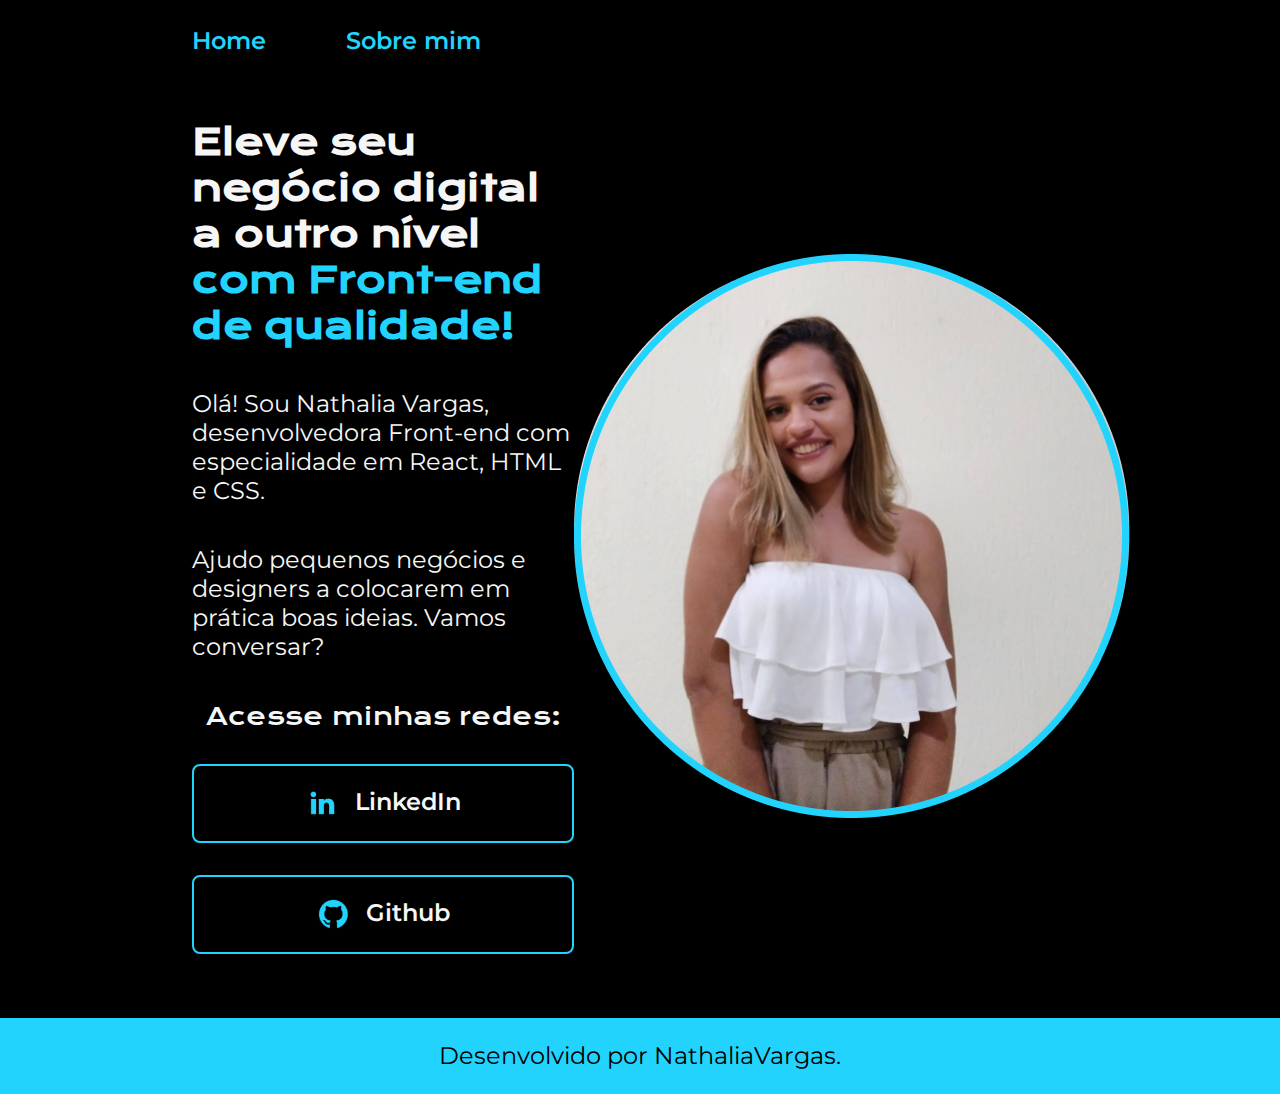
<file: index.html>
<!DOCTYPE html>
<html lang="pt-br">
<head>
    <meta charset="UTF-8">
    <meta http-equiv="X-UA-Compatible" content="IE=edge">
    <meta name="viewport" content="width=device-width, initial-scale=1.0">
    <title>Portfolio - NathaliaVargas</title>
    <!-- <link rel="stylesheet" href="reset.css"> -->
    <link rel="stylesheet" href="./estilos/style.css">
</head>
<body>

    <header class="cabecalho">
        <nav class="cabecalho__menu">
            <a class="cabecalho__menu__link" href="index.html">Home</a>
            <a class="cabecalho__menu__link" href="about.html">Sobre mim</a>
        </nav>
    </header>
    <main class="apresentacao">
        <section class="apresentacao__conteudo">
            <h1 class="apresentacao__conteudo__titulo"> Eleve seu negócio digital a outro nível <strong class="titulo-destaque"> com Front-end de qualidade!</strong></h1>
            
            <p class="apresentacao__conteudo__texto">
                Olá! Sou Nathalia Vargas, desenvolvedora Front-end com especialidade em React, 
                HTML e CSS.
            </p>
            <p class="apresentacao__conteudo__texto">
                Ajudo pequenos negócios e designers a colocarem em prática boas ideias. 
                Vamos conversar?
            </p>
            <div class="apresentacao__link">
                <h2 class="apresentacao__link__titulo">Acesse minhas redes:</h2>
                <a class="apresentacao__link__links" href="https://www.linkedin.com/in/nathalia-vargas-38aa6993/"> <img src="./imagem/linkedin.png">LinkedIn</a>
                <a class="apresentacao__link__links" href="https://github.com/NathaliaVargas"><img src="./imagem/github.png">Github </a>
            </div>
        </section>
        <img src="imagem/imagem.png" alt="Uma foto da Nathalia programando.">
    </main>
    <footer class="rodape">
        <p>Desenvolvido por NathaliaVargas.</p>
    </footer>

</body>
</html>
</file>
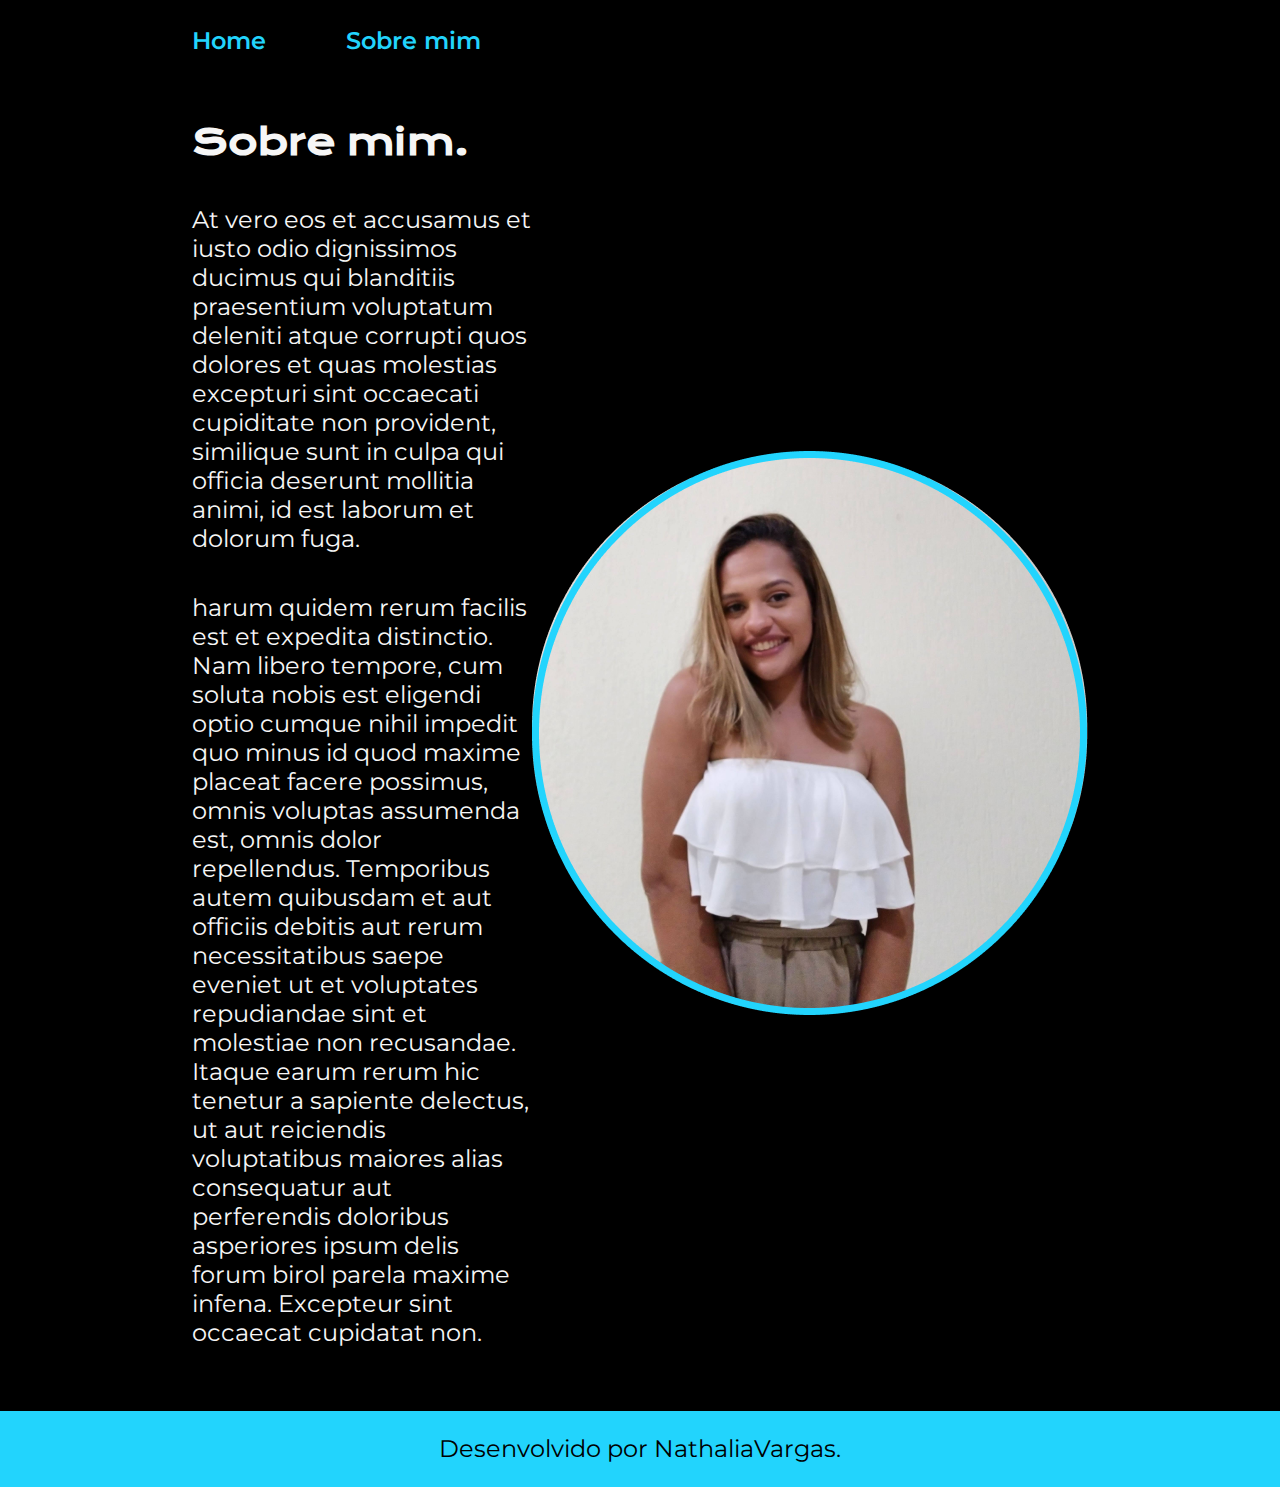
<file: about.html>
<!DOCTYPE html>
<html lang="pt-br">
<head>
    <meta charset="UTF-8">
    <meta http-equiv="X-UA-Compatible" content="IE=edge">
    <meta name="viewport" content="width=device-width, initial-scale=1.0">
    <title>Sobre mim</title>

    <link rel="stylesheet" href="./estilos/style.css">
</head>
<body>
    <header class="cabecalho">
        <nav class="cabecalho__menu">
            <a class="cabecalho__menu__link" href="index.html">Home</a>
            <a class="cabecalho__menu__link" href="about.html">Sobre mim</a>
        </nav>
    </header>
    <main class="sobre">
        <section class="sobre__conteudo">
            <h1 class="sobre__titulo">Sobre mim.</h1>
                <p class="sobre__paragrafo">At vero eos et accusamus et iusto odio dignissimos ducimus qui blanditiis praesentium 
                voluptatum deleniti atque corrupti quos dolores et quas molestias excepturi sint occaecati 
                cupiditate non provident, similique sunt in culpa qui officia deserunt mollitia animi, id est 
                laborum et dolorum fuga. </p>

                <p class="sobre__paragrafo"> harum quidem rerum facilis est et expedita distinctio. Nam libero tempore, cum soluta nobis est
                eligendi optio cumque nihil impedit quo minus id quod maxime placeat facere possimus, omnis 
                voluptas assumenda est, omnis dolor repellendus. Temporibus autem quibusdam et aut officiis 
                debitis aut rerum necessitatibus saepe eveniet ut et voluptates repudiandae sint et molestiae 
                non recusandae. Itaque earum rerum hic tenetur a sapiente delectus, ut aut reiciendis voluptatibus
                maiores alias consequatur aut perferendis doloribus asperiores ipsum delis forum birol parela 
                maxime infena. Excepteur sint occaecat cupidatat non.</p>
        </section>
        <img src="./imagem/imagem.png">
    </main>
    <footer class="rodape">
        <p>Desenvolvido por NathaliaVargas.</p>
    </footer>
</body>
</html>
</file>
<file: estilos/style.css>
/*Limpa Formatacao*/
@import url('https://fonts.googleapis.com/css2?family=Krona+One&family=Montserrat:wght@400;600&display=swap');

* {
    margin: 0;
    padding: 0;
}

/*Inicio da estilização*/

body {
    box-sizing: border-box;
    background-color: black;
    color: #F6F6F6;
    
}

.cabecalho{
    padding: 2% 0 0 15%;
}

.cabecalho__menu{
    display: flex;
    gap: 80px;
}

.cabecalho__menu__link{
    color: #22D4FD;
    font-family: '';
    font-size: 24px;
    font-weight: 600;
    font-family:'Montserrat', sans-serif;
}



a {
    text-decoration: none;
}

.apresentacao {
    padding: 5% 15%;
    display: flex;
    align-items: center;
    justify-content: space-between;
}
.titulo-destaque{
    color: #22D4FD;
}

.apresentacao__conteudo {
    width: 615px;
    display: flex;
    flex-direction: column;
    gap: 40px;
}

.apresentacao__conteudo__titulo {
    font-size: 36px;
    font-family: 'Krona One', sans-serif;
}

.apresentacao__conteudo__texto {
    font-size: 24px;
    font-family:'Montserrat', sans-serif;
}

.apresentacao__link {
    display: flex;
    flex-direction: column;
    justify-content: space-between;
    align-items: center;
    gap: 32px;
}

.apresentacao__link__links {
    gap: 16px;
    width: 378px;
    text-align: center;
    background-color: black;
    color: #F6F6F6;
    display: flex;
    justify-content: center;
    border: 2px solid #22D4FD;
    border-radius: 8px;
    font-size: 24px;
    padding: 21.5px 0;
    font-family:'Montserrat', sans-serif;
    font-weight: 600;
    transition: 1s;
}

.apresentacao__link__links:hover {
    background-color: #272727;
}

.apresentacao__link__titulo {
    font-family:'Krona One', sans-serif;
    font-weight: 400;
    font-size: 24px;
}

.rodape {
    padding: 23.64px;
    color: #000000;
    background-color: #22D4FD;
    text-align: center;
    font-family: 'Montserrat', sans-serif;
    font-size: 24px;
    font-weight: 400;
}

/* Página Sobre mim */

.sobre {
    padding: 5% 15%;
    display: flex;
    align-items: center;
    justify-content: space-between;
}

.sobre__conteudo{
    width: 615px;
    display: flex;
    flex-direction: column;
    gap: 40px;
}

.sobre__titulo {
    font-family:'Krona One', sans-serif;
    font-size: 36px;
}

.sobre__paragrafo {
    gap: 40px;   
    font-size: 24px;
    font-family: 'Montserrat', sans-serif;;
    font-weight: 400; 
}
</file>
